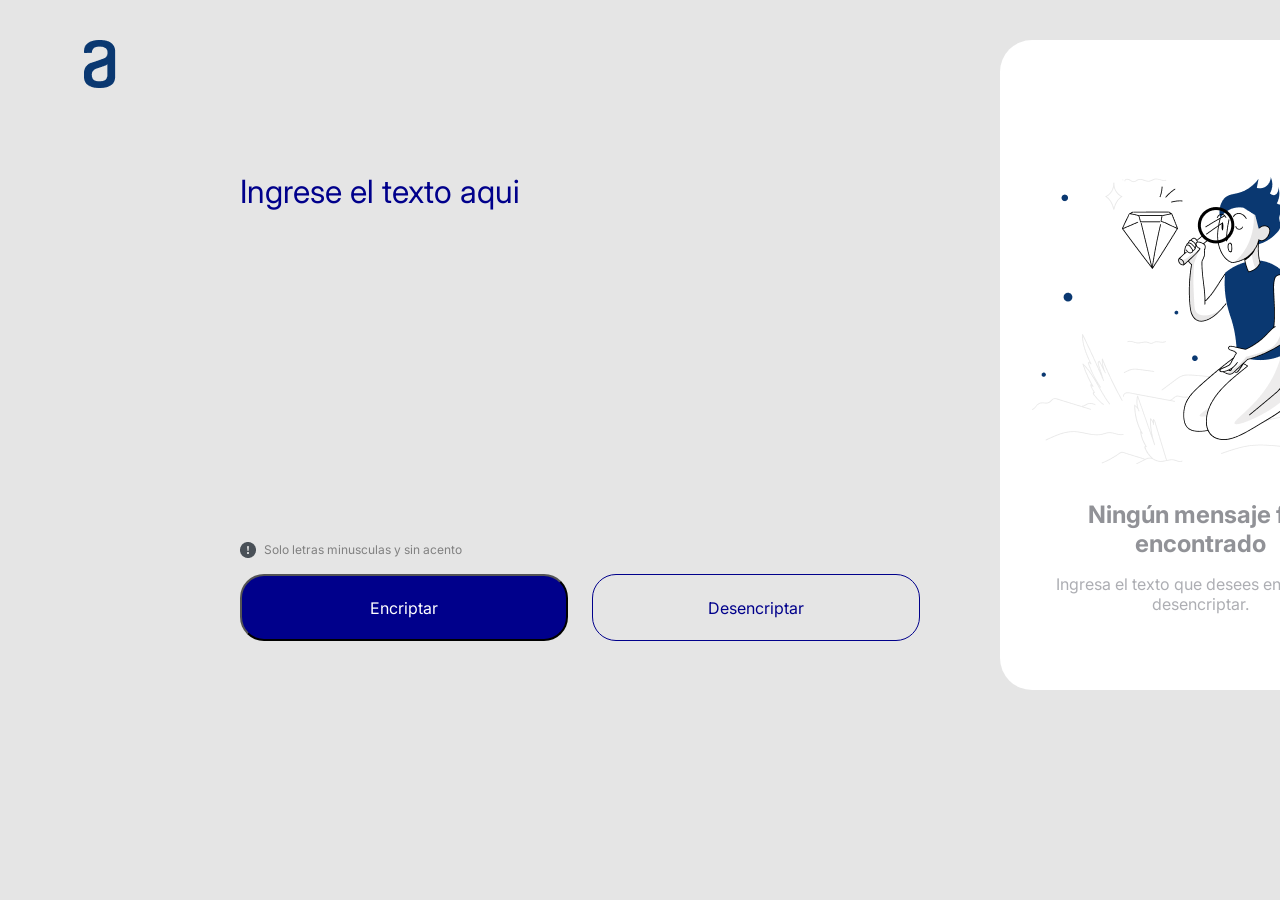
<file: index.html>
<!DOCTYPE html>
<html lang="es">
<head>
    <meta charset="UTF-8">
    <meta name="viewport" content="width=device-width, initial-scale=1.0">
    <title>Encriptador De Textos</title>
    <link rel="shortcut icon" href="img/favicon.png" type="image/x-icon">
    <link rel="stylesheet" href="css/style.css">
</head>
<body>
    <div class="principal">
        <article class="contenedor">
            <img class="contenedor__logo" src="img/Logo.png" alt="Logo de Alura">
            <textarea  id="contenedorTexto" class="contenedor__texto" cols="30" rows="8" type="text" placeholder="Ingrese el texto aqui"></textarea>
            <p class="contenedor__mensaje"> <img src="img/bi_exclamation-circle-fill.png" alt=""> Solo letras minusculas y sin acento</p>
            <div class="contenedor__boton">
                <button onclick="encriptarMensaje();" class="contenedor__boton__encriptar" type="button" >Encriptar</button>
                <button onclick="desencriptarMensaje();" class="contenedor__boton__desencriptar" type="button" >Desencriptar</button>
            </div>
        </article>
        <aside class="respuesta">
            <img id="imagen" class="respuesta__imagen" src="img/imagen.png" alt="Joven buscando con una lupa">
            <textarea id="respuestaTexto" class="respuesta__texto" cols="30" rows="10" type="text" readonly></textarea>
            <div id="parrafo">
                <p class="respuesta__mensaje__grande"><b>Ningún mensaje fue <br>encontrado</b></p>
                <p class="respuesta__mensaje__pequeno">Ingresa el texto que desees encriptar o <br>desencriptar.</p>
                <p class="respuesta__mensaje__grande__oculto">Ningún mensaje fue encontrado</p>
                <p class="respuesta__mensaje__pequeno__oculto">Ingresa el texto que desees encriptar o desencriptar.</p>
            </div>
            <button onclick="copiar();" id="botonCopiar" class="respuesta__boton__copia">Copiar</button>

        </aside>
    </div>

    
</body>
<script src="app.js"></script>

</html>
</file>
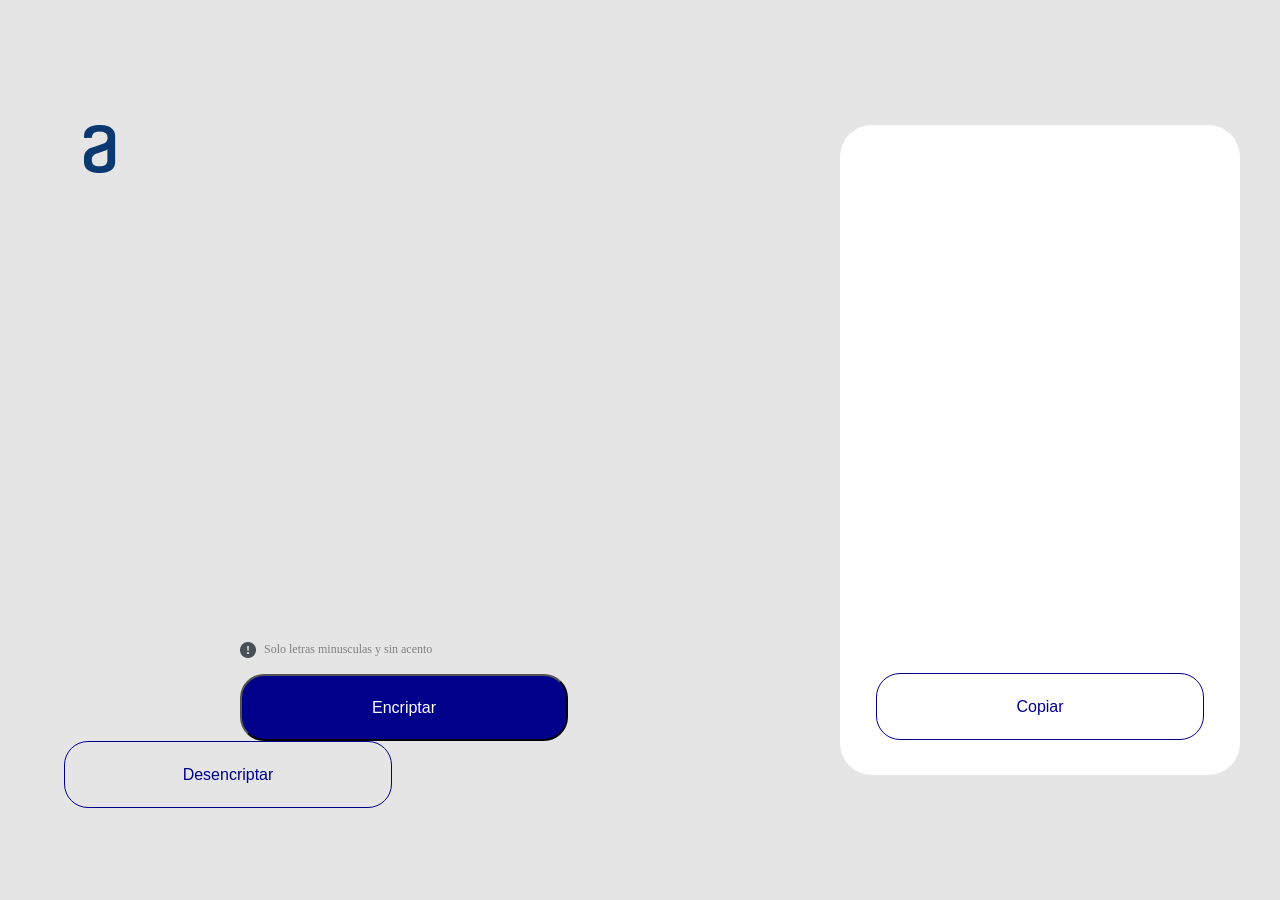
<file: resultado.html>
<!DOCTYPE html>
<html lang="es">
<head>
    <meta charset="UTF-8">
    <meta name="viewport" content="width=device-width, initial-scale=1.0">
    <title>Encriptador de Texto</title>
    <link rel="stylesheet" href="/style/style.css">
</head>
<body>
    <article class="ingreso">
        <img class="ingreso__logo" src="/img/Logo.png" alt="Logo de Alura">
        <p class="ingreso__mensaje__page2"> <img src="/img/bi_exclamation-circle-fill.png" alt=""> Solo letras minusculas y sin acento</p>
        <button class="ingreso__boton1">Encriptar</button>
        <button class="respuesta__boton">Desencriptar</button>
    </article>
    <aside class="respuesta">
        <button class="respuesta__boton3">Copiar</button>
    </aside>
</body>
</html>
</file>
<file: css/style.css>
@import url('https://fonts.googleapis.com/css2?family=Inter:ital,opsz,wght@0,14..32,100..900;1,14..32,100..900&display=swap');


*{
    padding: 0%;
    margin: 0%;
}

body{
    background-color: #e5e5e5;
    height: auto; /*100vh*/
    width: 100%; /*1440px*/
    box-sizing: border-box;
    display: flex;
    justify-content: space-between;  
}

.principal{
    width: 1360px; /*1360px*/
    height: auto;
    margin: 40px 40px 40px 40px;
    display: flex;
    gap: 40px;
    
}

/** article **/
.contenedor{
    width: 920px; /*920px*/
    height: 650px;
    border-radius: 32px;
    padding: 0px 40px 0px 0px;
}

.contenedor__logo{
    width: 120px;
    height: 48px;
    margin: 0px 0px 80px 0px;
}
    
.contenedor__texto{
    width: 577px;
    height: 48px;
    margin: 0px 0px 74px 200px;
    font-size: 2rem;
    font-family: "Inter", sans-serif;
    color: darkblue;
    background: transparent;
    border: 0px;
    outline: none;
    resize: none;
    display: block;
    overflow: hidden; 
    box-sizing: border-box;
}

::placeholder {
    color: darkblue;
    opacity: 1;
}

.contenedor__mensaje{
    padding: 0px 0px 16px 200px;
    font-size: 0.75rem;
    font-family: "Inter", sans-serif;
    color: gray;
    display: flex;
    gap: 8px;
}

.contenedor__boton{
    width: 680px; /*680px*/
    height: 67px;
    padding: 0px 0px 32px 200px;
    display: grid;
    grid-auto-flow: column;
    justify-content: center;
    gap: 24px;  
}

.contenedor__boton__encriptar{
    background-color: darkblue;
    margin: 0px 0px 0px 0px;
    width: 328px; /*328*/
    height: 67px;
    border-radius: 24px;
    font-size: 1rem;
    font-family: "Inter", sans-serif;
    color: white;
}

.contenedor__boton__encriptar:hover{ 
    background-color: #e5e5e5;
    color: darkblue;
}

.contenedor__boton__desencriptar{
    background-color: #e5e5e5;
    margin: 0px 0px 0px 0px;
    width: 328px; /*328px*/
    height: 67px;
    border-radius: 24px;
    font-size: 1rem;
    font-family: "Inter", sans-serif;
    color: darkblue;
    border: 1px solid darkblue;
}

.contenedor__boton__desencriptar:hover{
    background-color: darkblue;
    color: #e5e5e5;
}

/** asaide **/
.respuesta{
    background-color: white;
    width: 400px; /*400px*/
    height: 650px;
    border-radius: 32px;
}

.respuesta__imagen{
    width: 336px;
    height: 304px;
    margin: 120px 32px 0 32px;
}

.respuesta__mensaje__grande{
    font-size: 1.5rem;
    font-family: "Inter", sans-serif;
    text-align: center;
    margin: 32px 0 16px 0;
    color: #919297;
}

.respuesta__mensaje__pequeno{
    font-size: 1rem;
    font-family: "Inter", sans-serif;
    text-align: center;
    color: #adaeb3;
}



/* elementos ocultos*/

.respuesta__texto{
    width: 370px;
    height: auto;
    margin: 10px 0px 0px 15px;
    font-size: 1.375rem;
    font-family: "Inter", sans-serif;
    color: darkblue;
    background: transparent;
    outline: none;
    border: 0px;
    resize: none;
    overflow: hidden;
    box-sizing: border-box;
}

.respuesta__texto:read-only {
    cursor: not-allowed;
}

.respuesta__mensaje__grande__oculto{
    font-size: 1.5rem;
    font-family: "Inter", sans-serif;
    text-align: center;
    margin: 32px 0 16px 0;
    color: #919297;
    display: none;
}

.respuesta__mensaje__pequeno__oculto{
    font-size: 1rem;
    font-family: "Inter", sans-serif;
    text-align: center;
    color: #adaeb3;
    display: none;
}

.respuesta__boton__copia{
    background-color: white;
    margin: 271px 36px 32px 36px;
    width: 328px;
    height: 67px;
    border-radius: 24px;
    font-size: 1rem;
    font-family: "Inter", sans-serif;
    color: darkblue;
    border: 1px solid darkblue;  
}

.respuesta__boton__copia:hover{
    background-color: darkblue;
    color: white;
}

/*Responsive para tablet width max (768)*/

@media (max-width: 768px){
    
    body{
        width: 768px;
        height: auto; /*1174px*/
    }

    .principal {
        flex-direction: column;
        width: 688px;
        height: auto; /*1060px*/
        margin: 73.42px 40px 40px 40px;
    }

    .contenedor{
        width: auto;
        height: 863.58px;
    }

    .contenedor__logo{
        margin: 0px 0px 116px -40px;
    }

    .contenedor__texto{
        width: 688px;
        margin: 0px 40px 285px 0px; 
    }

    .contenedor__mensaje{
        padding: 0px;
        margin: 0px 0px 16px 0px;
    }

    .contenedor__boton{
        width: 688px;
        margin: 0px 0px 24px 0px;
        padding: 0px;
    }

    .contenedor__boton__encriptar{
        width: 332px;
    }
    
    .contenedor__boton__desencriptar{
        width: 332px;
    }

    .respuesta{
        width: 688px;
        height: auto;
        margin: 40px 40px 0px 0px;
    }

    .respuesta__imagen{
        display: none;
    }

    .respuesta__mensaje__grande{
        display:none;
    }

    .respuesta__mensaje__pequeno{
        display: none;
    }

    .respuesta__mensaje__grande__oculto{
        display: block;
    }

    .respuesta__mensaje__pequeno__oculto{
        display: block;
        margin: 16px 0px 32px 0px;
    }

    .respuesta__boton__copia{
        margin: 32px 32px 32px 32px;
        width: 624px;
    }

    .respuesta__texto{
        width: 624px;
        margin: 32px 32px 0px 32px;
    }

}

/*Responsive para celular width max (375)*/

@media (max-width: 375px){

    body{
        width: 375px;
        height: auto;
    }
    
    .principal {
        width: 343px;
        height: auto;
        flex-direction: column;
        margin: 23.97px 16px 40px 16px;
    }

    .contenedor{
        width: 343px;
        height: 619px;
        margin: 0px 0px 0px 0px;
        padding: 0px;
    }

    .contenedor__logo{
        margin: 0px 0px 80px -40px;
    }

    .contenedor__texto{
        width: 343px;
        height: 48px;
        margin: 0px 0px 0px 0px;
        font-size: 1rem;
    }

    .contenedor__mensaje{
        padding: 0px;
        margin: 0px 0px 16px 0px;
    }

    .contenedor__boton{
        width: 343px;
        margin: 0px 0px 0px 0px;
        display: block;
        padding: 0px;
    }

    .contenedor__boton__encriptar{
        width: 343px;
        margin: 0px 16px 24px 0px;
    }
    
    .contenedor__boton__desencriptar{
        width: 343px;
    }

    .respuesta{
        width: 343px;
        height: auto;
        margin: 0px 0px 0px 0px;
        padding: 0px;
    }

    .respuesta__imagen{
        display: none;
    }

    .respuesta__boton__copia{
        margin: 32px 16px 32px 32px;
        width: 279px;
    }

    .respuesta__texto{
        width: 279px;
        height: auto;
        margin: 32px 32px 0px 32px;
        overflow: hidden;
    }

}
</file>
<file: style/style.css>
/** pagina inicio **/

*{
    padding: 0%;
    margin: 0%;
}

body{
    background-color: #e5e5e5;
    height: 100vh;
    box-sizing: border-box;
    display: flex;
    align-items: center;
    margin: 0px 40px 0px 0px;
    justify-content: space-between;
}

/** asaide **/
.respuesta{
    background-color: white;
    width: 400px;
    height: 650px;
    border-radius: 32px;
    
}

.respuesta__muñeco{
   margin: 100px 32px 0 32px;
}

.respuesta__mensaje1{
    font-size: 24px;
    text-align: center;
    margin: 32px 0 16px 0;
    color: #919297;
}

.respuesta__mensaje2{
    font-size: 16px;
    text-align: center;
    color: #adaeb3;
}

/** article **/
.ingreso{
    background-color: none;
    width: 1000px;
    height: 650px;
    border-radius: 32px;
    margin: 0px 0 0 40px;
}

.ingreso__logo{
    margin: 0px 0px 80px 0px;
}

.ingreso__cuadro{
    width: 577px;
    height: 48px;
    margin: 0px 0px 350px 75px;
    font-size: 32px;
    color: darkblue;
    background: transparent;
    border: 0px;
}

::placeholder {
    color: darkblue;
    opacity: 1;
}

.ingreso__mensaje{
    margin: 25px 0px 16px 200px;
    font-size: 12px;
    color: gray;
    display: flex;
    gap: 8px;
}

.ingreso__boton1{
    background-color: darkblue;
    margin: 0px 0px 0px 200px;
    width: 328px;
    height: 67px;
    border-radius: 24px;
    font-size: 16px;
    color: white;
}

.ingreso__boton2{
    background-color: lightblue;
    margin: 0px 0px 0px 24px;
    width: 328px;
    height: 67px;
    border-radius: 24px;
    font-size: 16px;
    color: darkblue;
    border: 1px solid darkblue;  
}

/** segunda pagina **/

.respuesta__boton3{
    background-color: white;
    margin: 548px 36px 0px 36px;
    width: 328px;
    height: 67px;
    border-radius: 24px;
    font-size: 16px;
    color: darkblue;
    border: 1px solid darkblue;  
}

.ingreso__mensaje__page2{
    margin: 385px 0px 16px 200px;
    font-size: 12px;
    color: gray;
    display: flex;
    gap: 8px;
}

.respuesta__boton{
    background-color: #e5e5e5;
    margin: 0px 0px 0px 24px;
    width: 328px;
    height: 67px;
    border-radius: 24px;
    font-size: 16px;
    color: darkblue;
    border: 1px solid darkblue;  
}
</file>
